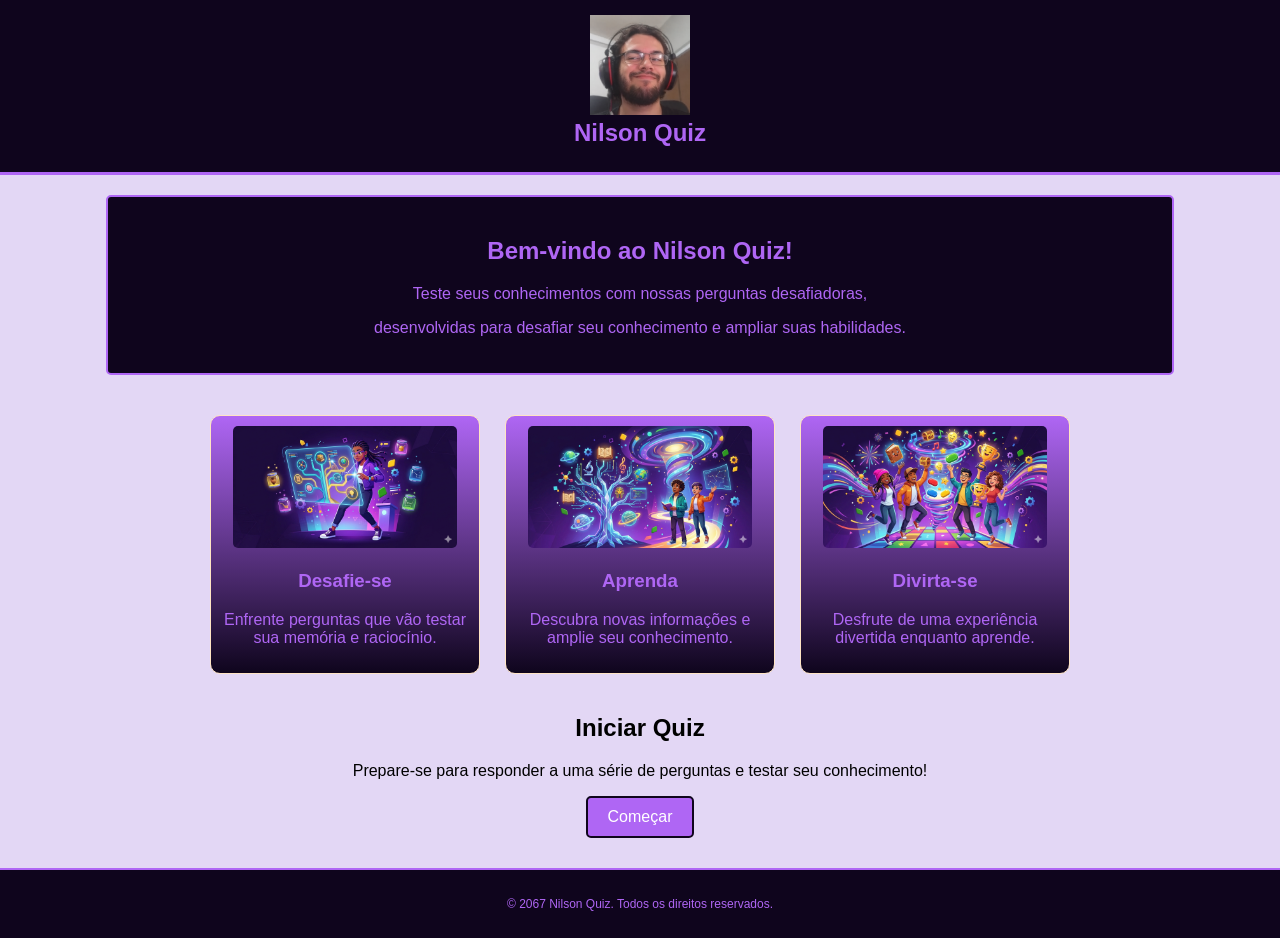
<file: index.html>
<!DOCTYPE html>
<html lang="pt-br">

<head>
    <meta charset="UTF-8">
    <meta name="viewport" content="width=device-width, initial-scale=1.0">
    <title>Quiz para Valdenilson</title>
    <link rel="stylesheet" href="style.css">
</head>

<body>
    <header>
        <img src="/nilson.png" alt="Nilson Quiz" class="logo">
        <h1>Nilson Quiz</h1>
    </header>

    <div class="sobre">
        <h2>Bem-vindo ao Nilson Quiz!</h2>
        <p>Teste seus conhecimentos com nossas perguntas desafiadoras,</p>
        <p>desenvolvidas para desafiar seu conhecimento e ampliar suas habilidades.</p>
    </div>

    <div class="cards">
        <div class="card1">
            <img src="image1.jpg" alt="" class="img1">
            <h3>Desafie-se</h3>
            <p>Enfrente perguntas que vão testar sua memória e raciocínio.</p>
        </div>

        <div class="card2">
            <img src="image2.jpg" alt="" class="img2">
            <h3>Aprenda</h3>
            <p>Descubra novas informações e amplie seu conhecimento.</p>
        </div>

        <div class="card3">
            <img src="image3.jpg" alt="" class="img3">
            <h3>Divirta-se</h3>
            <p>Desfrute de uma experiência divertida enquanto aprende.</p>
        </div>
    </div>

    <div class="butao">
        <h2>Iniciar Quiz</h2>
        <p>Prepare-se para responder a uma série de perguntas e testar seu conhecimento!</p>
        <a href="quiz.html" class="start-button">Começar</a>

    </div>

    <footer>
        <p>&copy; 2067 Nilson Quiz. Todos os direitos reservados.</p>
    </footer>
</body>

</html>
</file>
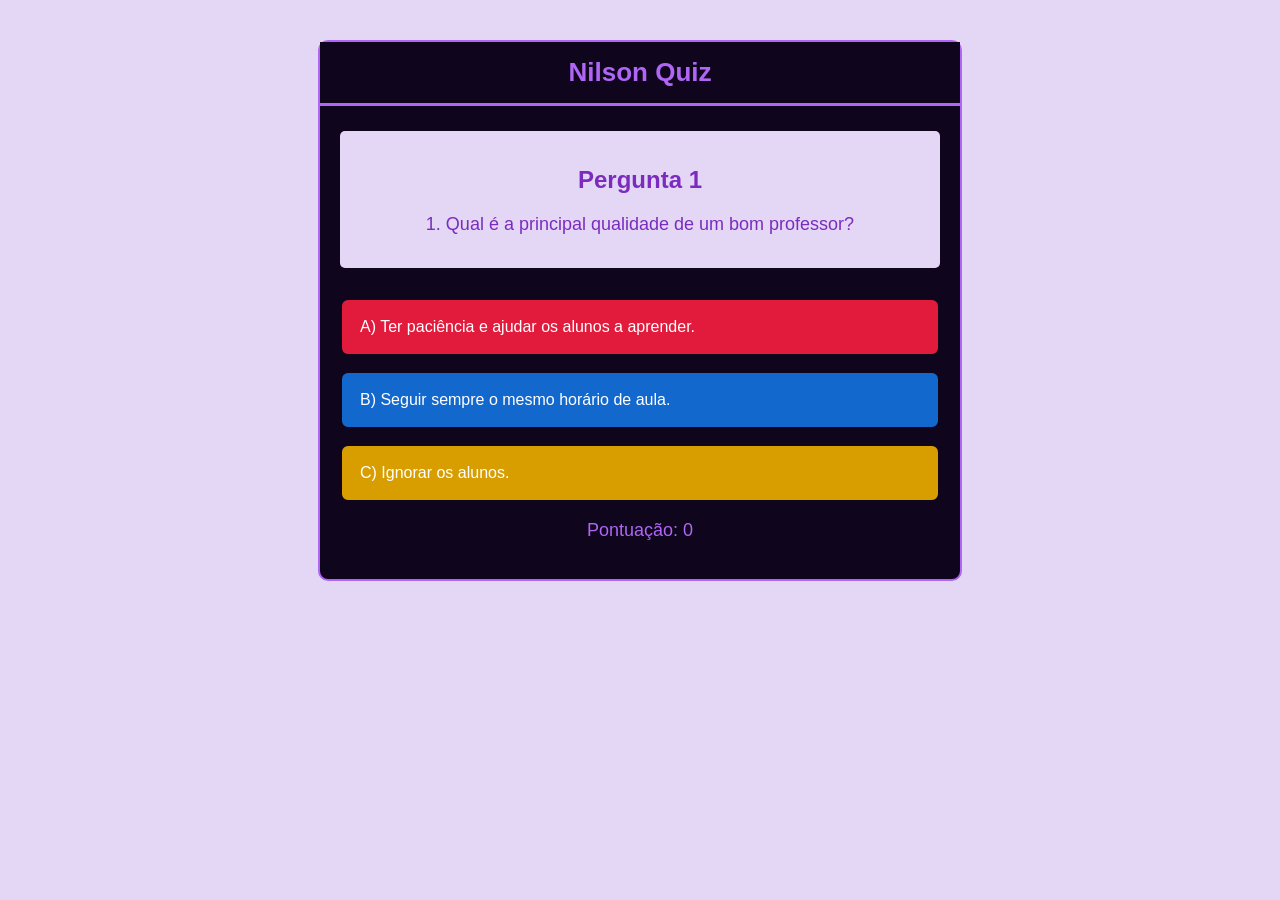
<file: quiz.html>
<!DOCTYPE html>
<html lang="pt-br">
<head>
    <meta charset="UTF-8">
    <meta name="viewport" content="width=device-width, initial-scale=1.0">
    <title>Nilson Quiz</title>
    <link rel="stylesheet" href="quiz.css">
</head>
<body>

    <div class="quiz">

        <h1 class="titulo">Nilson Quiz</h1>

        <div class="pergunta">
            <h2 class="numero" id="numeroPergunta">Pergunta 1</h2>
            <p class="texto-pergunta" id="pergunta">Qual é a principal qualidade de um bom professor?</p>
        </div>

        <div class="espaco"></div>

        <div class="alternativas">

            <button class="opcao vermelha" id="opcao1" onclick="Resposta1()">
                <span class="texto-opcao" id="texto1">Ter paciência e ajudar os alunos a aprender</span>
                <span class="circulo"></span>
            </button>

            <button class="opcao azul" id="opcao2" onclick="Resposta2()">
                <span class="texto-opcao" id="texto2">Seguir sempre o mesmo horário de aula</span>
                <span class="circulo"></span>
            </button>

            <button class="opcao amarela" id="opcao3" onclick="Resposta3()">
                <span class="texto-opcao" id="texto3">Ignorar os alunos.</span>
                <span class="circulo"></span>
            </button>

        </div>

        <p class="resultado" id="resultado"></p>

        <p class="pontuacao" id="pontuacao">Pontuação: 0</p>

    </div>

    <script src="script.js"></script>

</body>
</html>
</file>
<file: style.css>
body {
    background-color: #e3d7f5;
    font-family: Arial, sans-serif;
    margin: 0;

}

header {
    background-color: #0F051D;
    padding: 15px;
    text-align: center;
    border-bottom: 3px solid #af66f4;
}

header h1 {
    color: #af66f4;
    margin: 0 0 10px 0;
    font-size: 24px;
}

header .logo {
    max-width: 100px;
    height: auto;
}

.sobre {
    background-color: #0F051D;
    padding: 20px;
    color: #af66f4;
    text-align: center;
    border-radius: 5px;
    margin: 20px auto;
    width: 80%;
    border: 2px solid #af66f4;
}

.cards {
    display: flex;
    justify-content: center;
    gap: 25px;
    flex-wrap: wrap;
    padding: 20px;
}

.card1,
.card2,
.card3 {
    width: 20%;
    padding: 10px;
    background: linear-gradient(to bottom, #af66f4, #0F051D);
    color: #af66f4;
    border: 1px solid bisque;
    border-radius: 10px;
    text-align: center;
    transition: 0.4s;
}

.card1:hover,
.card2:hover,
.card3:hover {
    transform: scale(1.1);
    box-shadow: 0 8px 12px #0F051D;
    transition: 0.7s;
}

.img1,
.img2,
.img3 {
    width: 90%;
    object-fit: cover;
    border-radius: 5px;
}

footer {
    background-color: #0F051D;
    text-align: center;
    padding: 15px;
    justify-content: end;
    margin-top: 30px;
    border-top: 2px solid #af66f4;
    font-size: 12px;
    color: #af66f4;
}

.start-button {
    display: inline-block;
    background-color: #af66f4;
    color: #fff;
    padding: 10px 20px;
    text-decoration: none;
    border-radius: 5px;
    transition: 0.7s;
    border: 2px solid #0F051D;
}

.start-button:hover {
    background-color: #0F051D;
    transition: 0.7s;
    border: #af66f4 solid 2px;
    transform: scale(1.2);
}

.butao {
    width: 100%;
    text-align: center;
    justify-content: center;
    text-align: center;
}
</file>
<file: quiz.css>
body {
    background-color: #e3d7f5;
    font-family: Arial, sans-serif;
    margin: 0;
}

.quiz {
    background-color: #0F051D;
    width: 80%;
    max-width: 600px;
    margin: 40px auto;
    padding: 20px;
    text-align: center;
    border: 2px solid #af66f4;
    border-radius: 10px;
}

.titulo {
    background-color: #0F051D;
    color: #af66f4;
    padding: 15px;
    margin: -20px -20px 25px;
    border-bottom: 3px solid #af66f4;
    font-size: 26px;
}

.pergunta {
    background-color: #e3d7f5;
    color: #7b2cbf;
    padding: 15px;
    border-radius: 5px;
    margin-bottom: 20px;
}

.numero {
    color: #7b2cbf;
}

.texto-pergunta {
    color: #7b2cbf;
    font-size: 18px;
}

.espaco {
    height: 10px;
}

.alternativas {
    display: flex;
    flex-direction: column;
    gap: 15px;
}

.opcao {
    padding: 18px;
    border: 2px solid #0F051D;
    border-radius: 8px;
    color: white;
    font-size: 16px;
    cursor: pointer;
    display: flex;
    justify-content: space-between;
    align-items: center;
    transition: 0.4s;
}

.vermelha {
    background-color: #e21b3c;
}

.azul {
    background-color: #1368ce;
}

.amarela {
    background-color: #d89e00;
}

.opcao:hover {
    transform: scale(1.03);
    box-shadow: 0 5px 10px #af66f4;
}

.circulo {
    width: 15px;
    height: 15px;
    border: 2px solid white;
    border-radius: 50%;
    margin-left: 10px;
}

.resultado {
    color: #af66f4;
    font-size: 18px;
}

.pontuacao {
    color: #af66f4;
    font-size: 18px;
}

@media (max-width: 600px) {
    .quiz {
        width: 85%;
        padding: 15px;
    }

    .titulo {
        margin: -15px -15px 20px;
    }

    .opcao {
        padding: 15px;
    }
}
</file>
